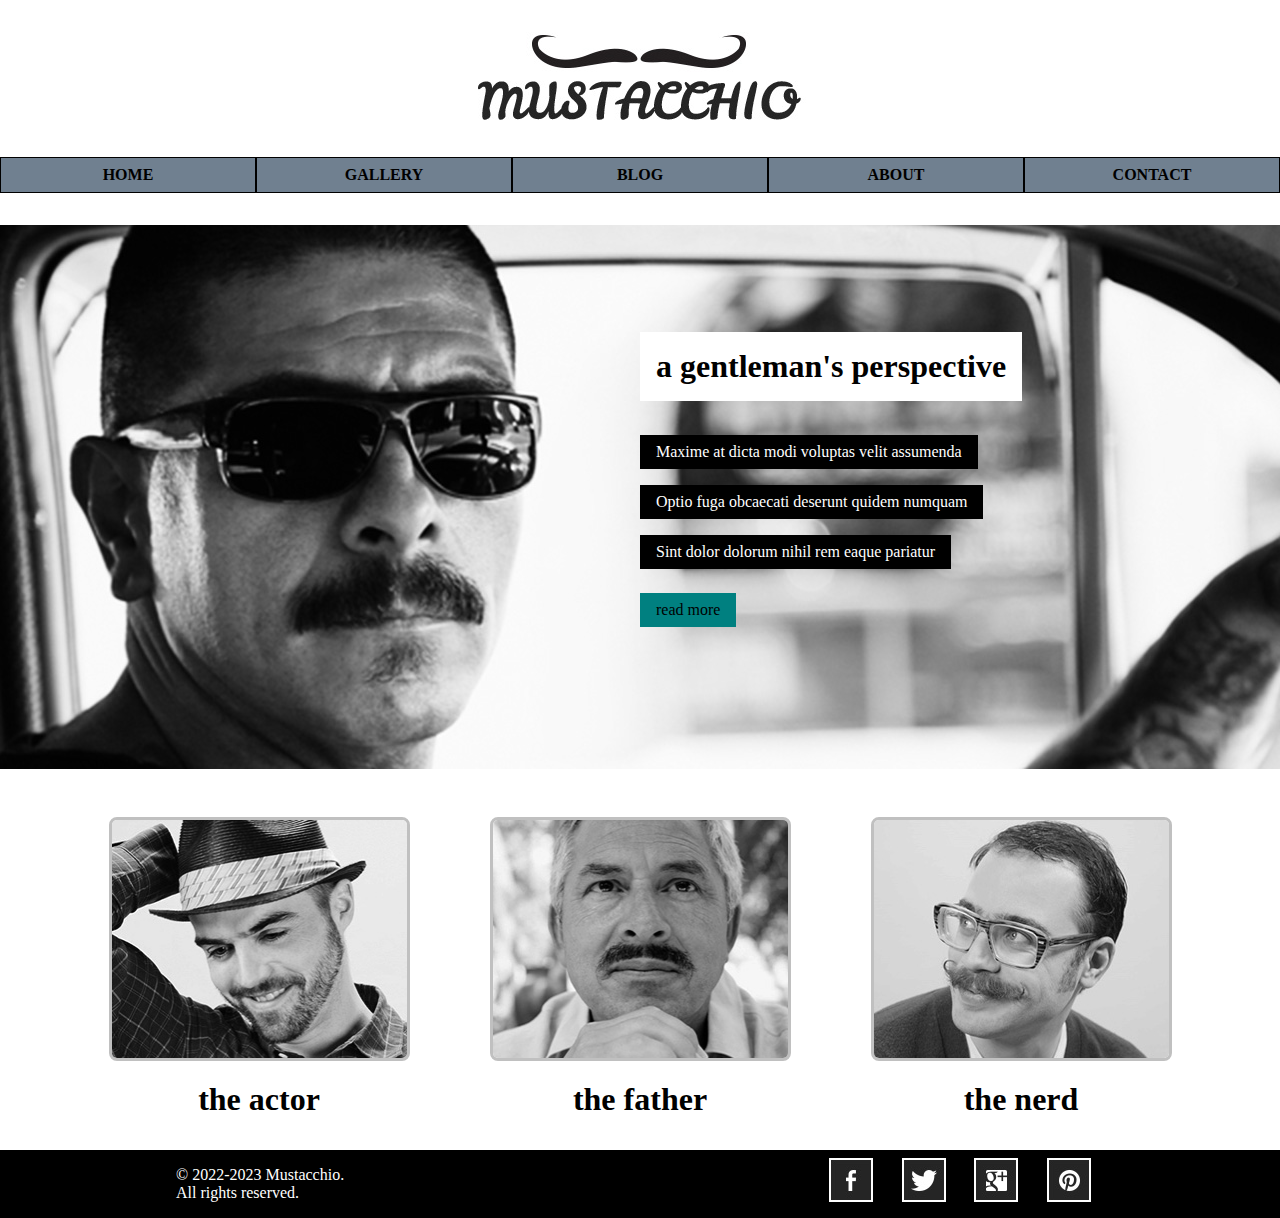
<file: index.html>
<!DOCTYPE html>

<html lang="en-US">

<head>

    <meta charset="UTF-8">
    <meta http-equiv="refresh" content="3600">
    <meta http-equiv="X-UA-Compatible" content="IE=edge">
    <meta name="author" content="Kevin Huang">
    <meta name="description" content="This is the home page for a men's mustache salon mockup.">
    <meta name="keywords" content="Barber, Beard, Cut, Fade, Hair, Haircut, Mustache, Salon, Stylist, Trim">
    <meta name="viewport" content="width=device-width, initial-scale=1.0">

    <title>MUSTACCHIO &nbsp;—&nbsp; Home</title>
    <link rel="icon" type="image/ico" href="assets/favicon.ico">
    <link rel="stylesheet" type="text/css" href="style.css">
    <base href="" target="_self">
    <noscript>Your browser does not support scripts.</noscript>

    <style>
    </style>

</head>

<body>

    <template>
    </template>

    <header>

        <a href="index.html">
            <img src="assets/logo.jpg" alt="Mustacchio logo" width="340" height="93">
        </a>

    </header>

    <nav>

        <button onclick="document.location='index.html'">home</button>
        <button onclick="document.location='gallery.html'">gallery</button>
        <button onclick="document.location='blog.html'">blog</button>
        <button onclick="document.location='about.html'">about</button>
        <button onclick="document.location='contact.html'">contact</button>

    </nav>

    <aside>
    </aside>

    <main class="index">

        <section>

            <div>

                <h2>a gentleman's perspective</h2>
                <p>Maxime at dicta modi voluptas velit assumenda</p>
                <p>Optio fuga obcaecati deserunt quidem numquam</p>
                <p>Sint dolor dolorum nihil rem eaque pariatur</p>
                <br>
                <a href="blog.html">read more</a>

            </div>

        </section>

        <section>

            <figure>
                <a href="gallery.html">
                    <img src="assets/example-actor.jpg" alt="Example of actor's cut" width="296" height="238">
                </a>
                <figcaption>the actor</figcaption>
            </figure>

            <figure>
                <a href="gallery.html">
                    <img src="assets/example-father.jpg" alt="Example of father's cut" width="296" height="238">
                </a>
                <figcaption>the father</figcaption>
            </figure>

            <figure>
                <a href="gallery.html">
                    <img src="assets/example-nerd.jpg" alt="Example of nerd's cut" width="296" height="238">
                </a>
                <figcaption>the nerd</figcaption>
            </figure>

        </section>

    </main>

    <footer>

        <section>

            <p>&copy; 2022-2023 Mustacchio.</p>
            <p>All rights reserved.</p>

        </section>

        <div>

            <a href="https://www.facebook.com" target="_blank"></a>
            <a href="https://www.twitter.com" target="_blank"></a>
            <a href="https://www.google.com" target="_blank"></a>
            <a href="https://www.pinterest.com" target="_blank"></a>

        </div>

    </footer>

</body>

</html>
</file>
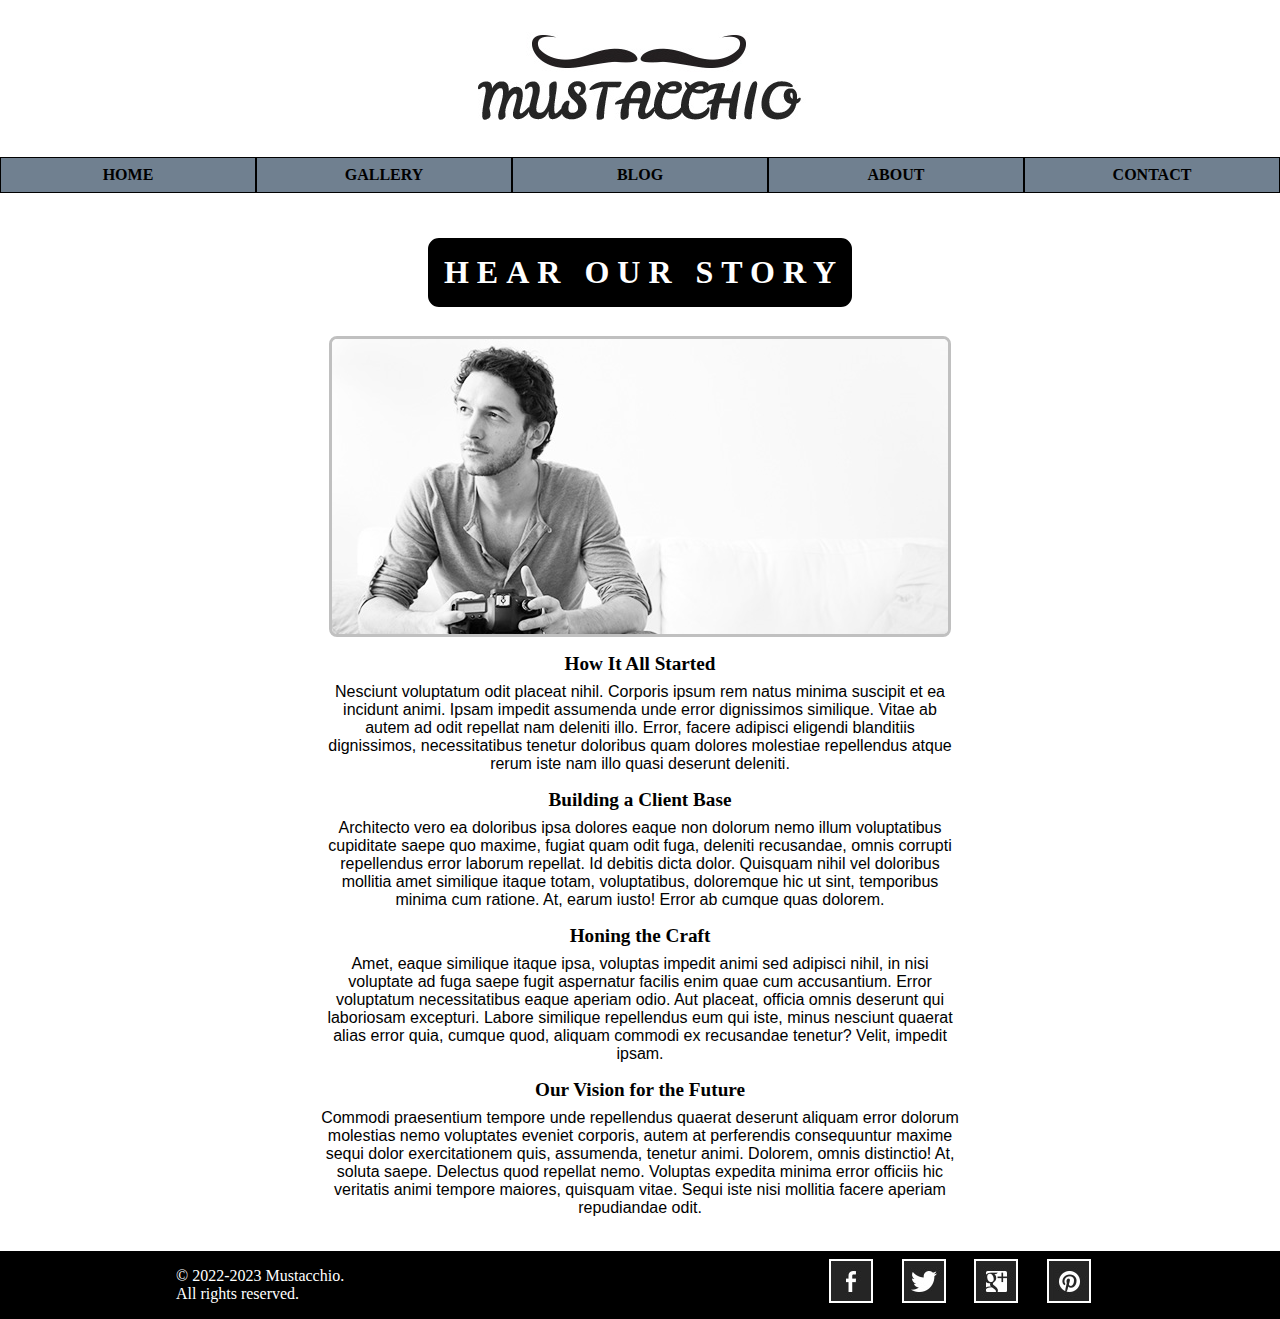
<file: about.html>
<!DOCTYPE html>

<html lang="en-US">

<head>

    <meta charset="UTF-8">
    <meta http-equiv="refresh" content="3600">
    <meta http-equiv="X-UA-Compatible" content="IE=edge">
    <meta name="author" content="Kevin Huang">
    <meta name="description" content="This is the about page for a men's mustache salon mockup.">
    <meta name="keywords" content="Barber, Beard, Cut, Fade, Hair, Haircut, Mustache, Salon, Stylist, Trim">
    <meta name="viewport" content="width=device-width, initial-scale=1.0">

    <title>MUSTACCHIO &nbsp;—&nbsp; About</title>
    <link rel="icon" type="image/ico" href="assets/favicon.ico">
    <link rel="stylesheet" type="text/css" href="style.css">
    <base href="" target="_self">
    <noscript>Your browser does not support scripts.</noscript>

    <style>
    </style>

</head>

<body>

    <template>
    </template>

    <header>

        <a href="index.html">
            <img src="assets/logo.jpg" alt="Mustacchio logo" width="340" height="93">
        </a>

    </header>

    <nav>

        <button onclick="document.location='index.html'">home</button>
        <button onclick="document.location='gallery.html'">gallery</button>
        <button onclick="document.location='blog.html'">blog</button>
        <button onclick="document.location='about.html'">about</button>
        <button onclick="document.location='contact.html'">contact</button>

    </nav>

    <aside>
    </aside>

    <main class="about">

        <h3>Hear Our Story</h3>

        <img src="assets/founder.jpg" alt="Mustacchio founder" width="616" height="295">

        <article>

            <h4>How It All Started</h4>
            <p>Nesciunt voluptatum odit placeat nihil. Corporis ipsum rem natus minima suscipit et ea incidunt animi.
                Ipsam impedit assumenda unde error dignissimos similique. Vitae ab autem ad odit repellat nam deleniti
                illo. Error, facere adipisci eligendi blanditiis dignissimos, necessitatibus tenetur doloribus quam
                dolores molestiae repellendus atque rerum iste nam illo quasi deserunt deleniti.
            </p>

            <h4>Building a Client Base</h4>
            <p>Architecto vero ea doloribus ipsa dolores eaque non dolorum nemo illum voluptatibus cupiditate saepe quo
                maxime, fugiat quam odit fuga, deleniti recusandae, omnis corrupti repellendus error laborum repellat.
                Id debitis dicta dolor. Quisquam nihil vel doloribus mollitia amet similique itaque totam, voluptatibus,
                doloremque hic ut sint, temporibus minima cum ratione. At, earum iusto! Error ab cumque quas dolorem.
            </p>

            <h4>Honing the Craft</h4>
            <p>Amet, eaque similique itaque ipsa, voluptas impedit animi sed adipisci nihil, in nisi voluptate ad fuga
                saepe fugit aspernatur facilis enim quae cum accusantium. Error voluptatum necessitatibus eaque aperiam
                odio. Aut placeat, officia omnis deserunt qui laboriosam excepturi. Labore similique repellendus eum qui
                iste, minus nesciunt quaerat alias error quia, cumque quod, aliquam commodi ex recusandae tenetur?
                Velit, impedit ipsam.
            </p>

            <h4>Our Vision for the Future</h4>
            <p>Commodi praesentium tempore unde repellendus quaerat deserunt aliquam error dolorum molestias nemo
                voluptates eveniet corporis, autem at perferendis consequuntur maxime sequi dolor exercitationem quis,
                assumenda, tenetur animi. Dolorem, omnis distinctio! At, soluta saepe. Delectus quod repellat nemo.
                Voluptas expedita minima error officiis hic veritatis animi tempore maiores, quisquam vitae. Sequi iste
                nisi mollitia facere aperiam repudiandae odit.
            </p>

            <br>

        </article>

    </main>

    <footer>

        <section>

            <p>&copy; 2022-2023 Mustacchio.</p>
            <p>All rights reserved.</p>

        </section>

        <div>

            <a href="https://www.facebook.com" target="_blank"></a>
            <a href="https://www.twitter.com" target="_blank"></a>
            <a href="https://www.google.com" target="_blank"></a>
            <a href="https://www.pinterest.com" target="_blank"></a>

        </div>

    </footer>

</body>

</html>
</file>
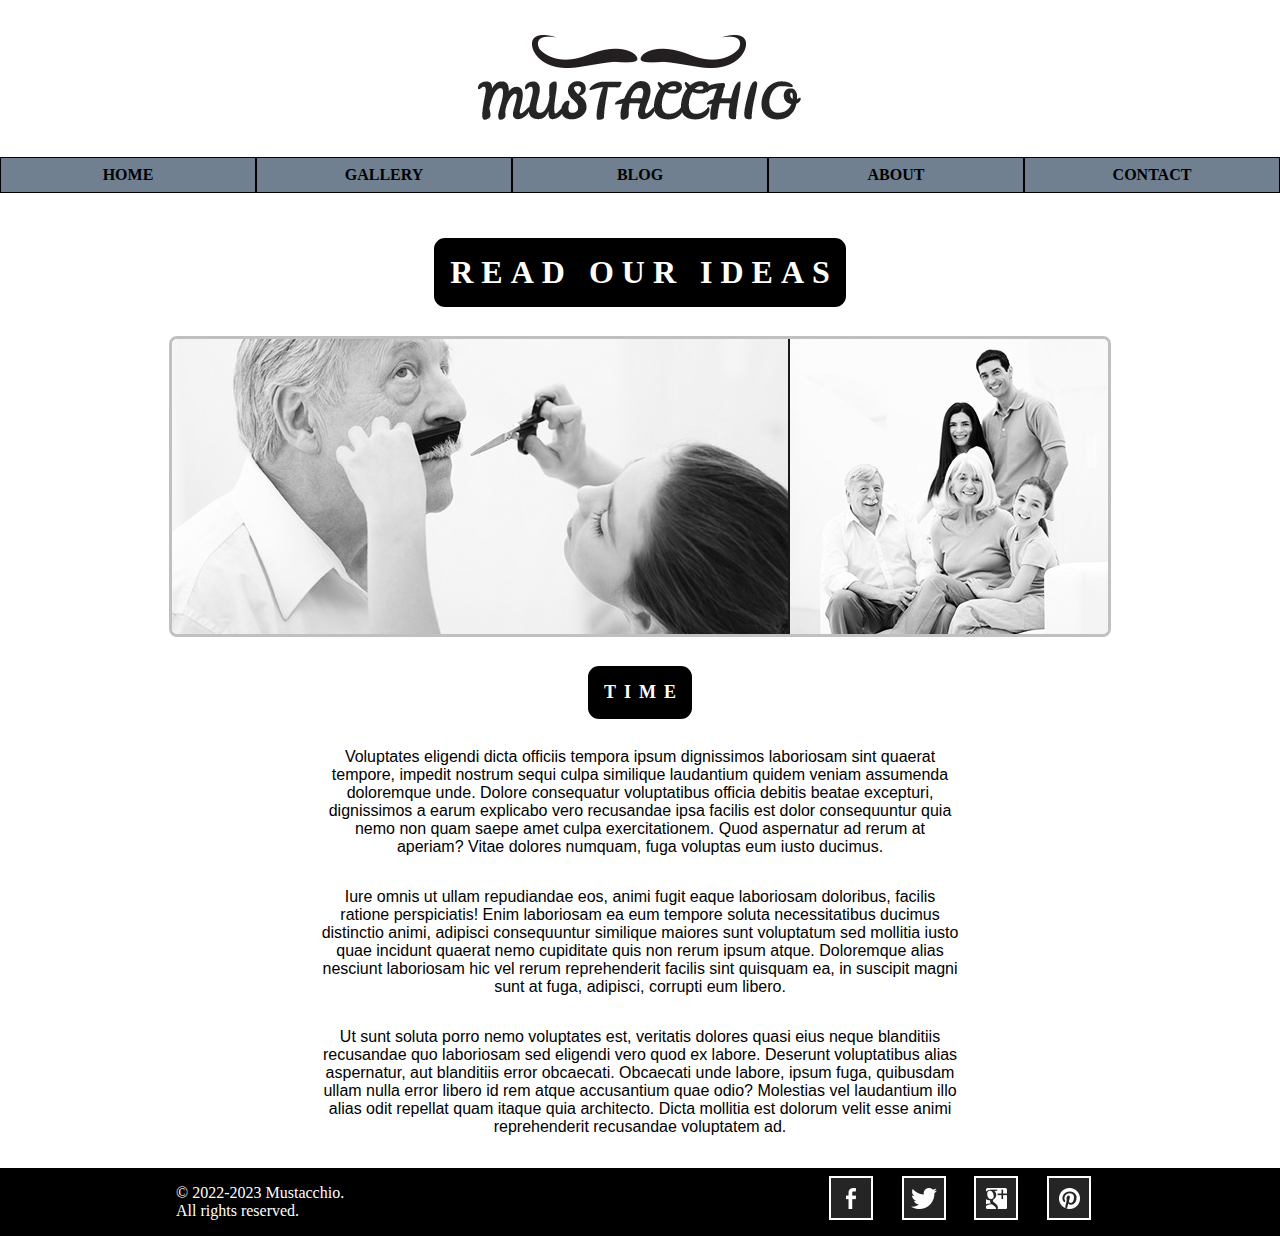
<file: blog-post.html>
<!DOCTYPE html>

<html lang="en-US">

<head>

    <meta charset="UTF-8">
    <meta http-equiv="refresh" content="3600">
    <meta http-equiv="X-UA-Compatible" content="IE=edge">
    <meta name="author" content="Kevin Huang">
    <meta name="description" content="This is the blog post page for a men's mustache salon mockup.">
    <meta name="keywords" content="Barber, Beard, Cut, Fade, Hair, Haircut, Mustache, Salon, Stylist, Trim">
    <meta name="viewport" content="width=device-width, initial-scale=1.0">

    <title>MUSTACCHIO &nbsp;—&nbsp; Blog Post</title>
    <link rel="icon" type="image/ico" href="assets/favicon.ico">
    <link rel="stylesheet" type="text/css" href="style.css">
    <base href="" target="_self">
    <noscript>Your browser does not support scripts.</noscript>

    <style>
    </style>

</head>

<body>

    <template>
    </template>

    <header>

        <a href="index.html">
            <img src="assets/logo.jpg" alt="Mustacchio logo" width="340" height="93">
        </a>

    </header>

    <nav>

        <button onclick="document.location='index.html'">home</button>
        <button onclick="document.location='gallery.html'">gallery</button>
        <button onclick="document.location='blog.html'">blog</button>
        <button onclick="document.location='about.html'">about</button>
        <button onclick="document.location='contact.html'">contact</button>

    </nav>

    <aside>
    </aside>

    <main class="blogPost">

        <h3>Read Our Ideas</h3>

        <img src="assets/post-blog.jpg" alt="Mustache styling in action & family portrait" width="936" height="295">

        <h5>Time</h5>

        <article>

            <p>Voluptates eligendi dicta officiis tempora ipsum dignissimos laboriosam sint quaerat tempore, impedit
                nostrum sequi culpa similique laudantium quidem veniam assumenda doloremque unde. Dolore consequatur
                voluptatibus officia debitis beatae excepturi, dignissimos a earum explicabo vero recusandae ipsa
                facilis est dolor consequuntur quia nemo non quam saepe amet culpa exercitationem. Quod aspernatur ad
                rerum at aperiam? Vitae dolores numquam, fuga voluptas eum iusto ducimus.
            </p>

            <p>Iure omnis ut ullam repudiandae eos, animi fugit eaque laboriosam doloribus, facilis ratione
                perspiciatis! Enim laboriosam ea eum tempore soluta necessitatibus ducimus distinctio animi, adipisci
                consequuntur similique maiores sunt voluptatum sed mollitia iusto quae incidunt quaerat nemo cupiditate
                quis non rerum ipsum atque. Doloremque alias nesciunt laboriosam hic vel rerum reprehenderit facilis
                sint quisquam ea, in suscipit magni sunt at fuga, adipisci, corrupti eum libero.
            </p>

            <p>
                Ut sunt soluta porro nemo voluptates est, veritatis dolores quasi eius neque blanditiis recusandae quo
                laboriosam sed eligendi vero quod ex labore. Deserunt voluptatibus alias aspernatur, aut blanditiis
                error obcaecati. Obcaecati unde labore, ipsum fuga, quibusdam ullam nulla error libero id rem atque
                accusantium quae odio? Molestias vel laudantium illo alias odit repellat quam itaque quia architecto.
                Dicta mollitia est dolorum velit esse animi reprehenderit recusandae voluptatem ad.
            </p>

        </article>

    </main>

    <footer>

        <section>

            <p>&copy; 2022-2023 Mustacchio.</p>
            <p>All rights reserved.</p>

        </section>

        <div>

            <a href="https://www.facebook.com" target="_blank"></a>
            <a href="https://www.twitter.com" target="_blank"></a>
            <a href="https://www.google.com" target="_blank"></a>
            <a href="https://www.pinterest.com" target="_blank"></a>

        </div>

    </footer>

</body>

</html>
</file>
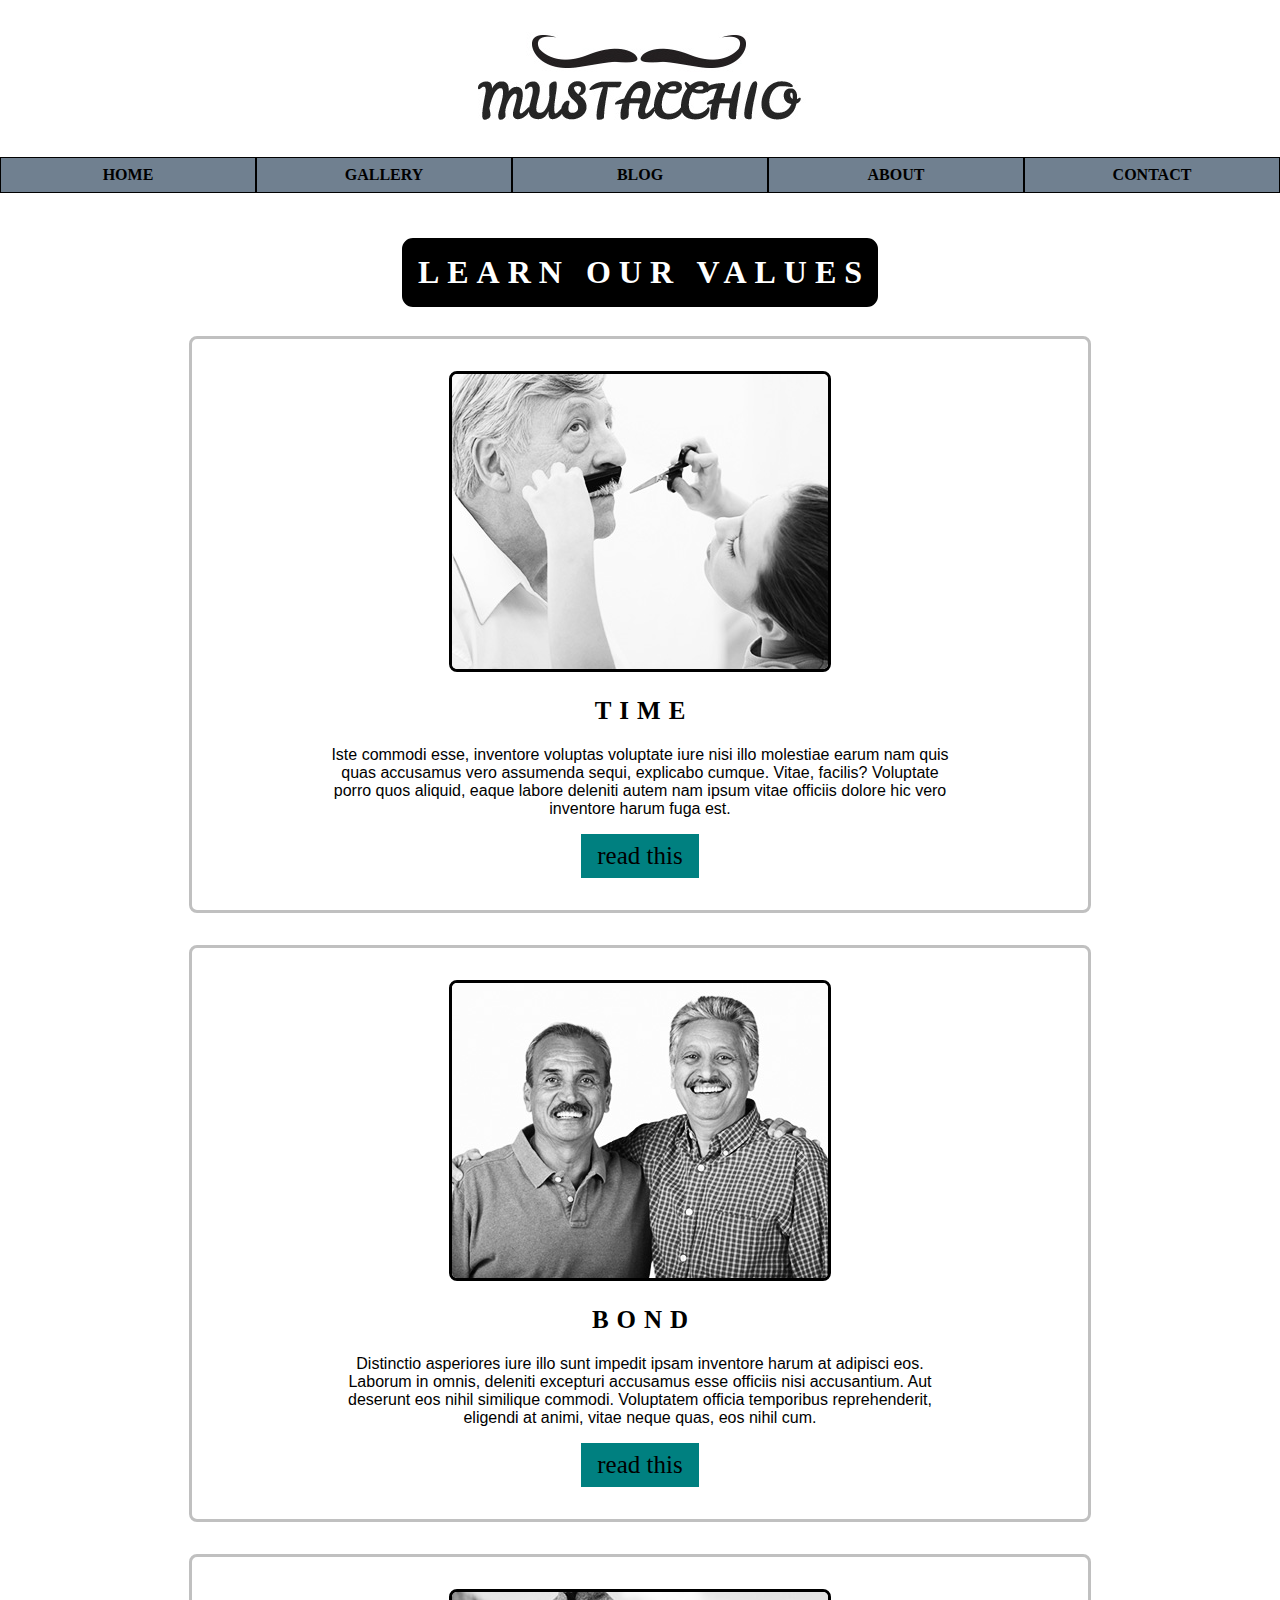
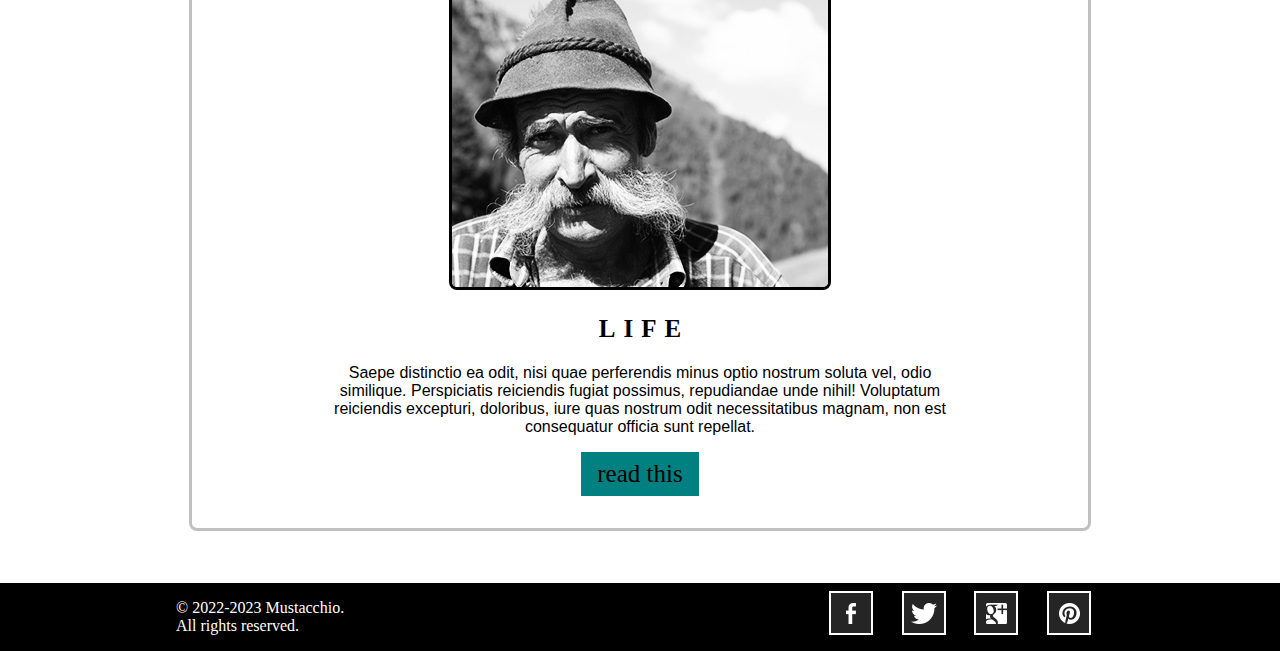
<file: blog.html>
<!DOCTYPE html>

<html lang="en-US">

<head>

    <meta charset="UTF-8">
    <meta http-equiv="refresh" content="3600">
    <meta http-equiv="X-UA-Compatible" content="IE=edge">
    <meta name="author" content="Kevin Huang">
    <meta name="description" content="This is the blog page for a men's mustache salon mockup.">
    <meta name="keywords" content="Barber, Beard, Cut, Fade, Hair, Haircut, Mustache, Salon, Stylist, Trim">
    <meta name="viewport" content="width=device-width, initial-scale=1.0">

    <title>MUSTACCHIO &nbsp;—&nbsp; Blog</title>
    <link rel="icon" type="image/ico" href="assets/favicon.ico">
    <link rel="stylesheet" type="text/css" href="style.css">
    <base href="" target="_self">
    <noscript>Your browser does not support scripts.</noscript>

    <style>
    </style>

</head>

<body>

    <template>
    </template>

    <header>

        <a href="index.html">
            <img src="assets/logo.jpg" alt="Mustacchio logo" width="340" height="93">
        </a>

    </header>

    <nav>

        <button onclick="document.location='index.html'">home</button>
        <button onclick="document.location='gallery.html'">gallery</button>
        <button onclick="document.location='blog.html'">blog</button>
        <button onclick="document.location='about.html'">about</button>
        <button onclick="document.location='contact.html'">contact</button>

    </nav>

    <aside>
    </aside>

    <main class="blog">

        <h3>Learn Our Values</h3>

        <article>

            <a href="blog-post.html">
                <img src="assets/blog-time.jpg" alt="Mustache styling in action" width="376" height="295">
            </a>

            <h6>Time</h6>

            <p> Iste commodi esse, inventore voluptas voluptate iure nisi illo molestiae earum nam quis quas accusamus
                vero assumenda sequi, explicabo cumque. Vitae, facilis? Voluptate porro quos aliquid, eaque labore
                deleniti autem nam ipsum vitae officiis dolore hic vero inventore harum fuga est.
            </p>

            <a href="blog-post.html">read this</a>

        </article>

        <article>

            <a href="blog-post.html">
                <img src="assets/blog-brothers.jpg" alt="Mustache brothers" width="376" height="295">
            </a>

            <h6>Bond</h6>

            <p> Distinctio asperiores iure illo sunt impedit ipsam inventore harum at adipisci eos. Laborum in omnis,
                deleniti excepturi accusamus esse officiis nisi accusantium. Aut deserunt eos nihil similique commodi.
                Voluptatem officia temporibus reprehenderit, eligendi at animi, vitae neque quas, eos nihil cum.
            </p>

            <a href="blog-post.html">read this</a>

        </article>

        <article>

            <a href="blog-post.html">
                <img src="assets/blog-life.jpg" alt="Mustache of a country man" width="376" height="295">
            </a>

            <h6>Life</h6>

            <p> Saepe distinctio ea odit, nisi quae perferendis minus optio nostrum soluta vel, odio similique.
                Perspiciatis reiciendis fugiat possimus, repudiandae unde nihil! Voluptatum reiciendis excepturi,
                doloribus, iure quas nostrum odit necessitatibus magnam, non est consequatur officia sunt repellat.
            </p>

            <a href="blog-post.html">read this</a>

        </article>

        <br><br>

    </main>

    <footer>

        <section>

            <p>&copy; 2022-2023 Mustacchio.</p>
            <p>All rights reserved.</p>

        </section>

        <div>

            <a href="https://www.facebook.com" target="_blank"></a>
            <a href="https://www.twitter.com" target="_blank"></a>
            <a href="https://www.google.com" target="_blank"></a>
            <a href="https://www.pinterest.com" target="_blank"></a>

        </div>

    </footer>

</body>

</html>
</file>
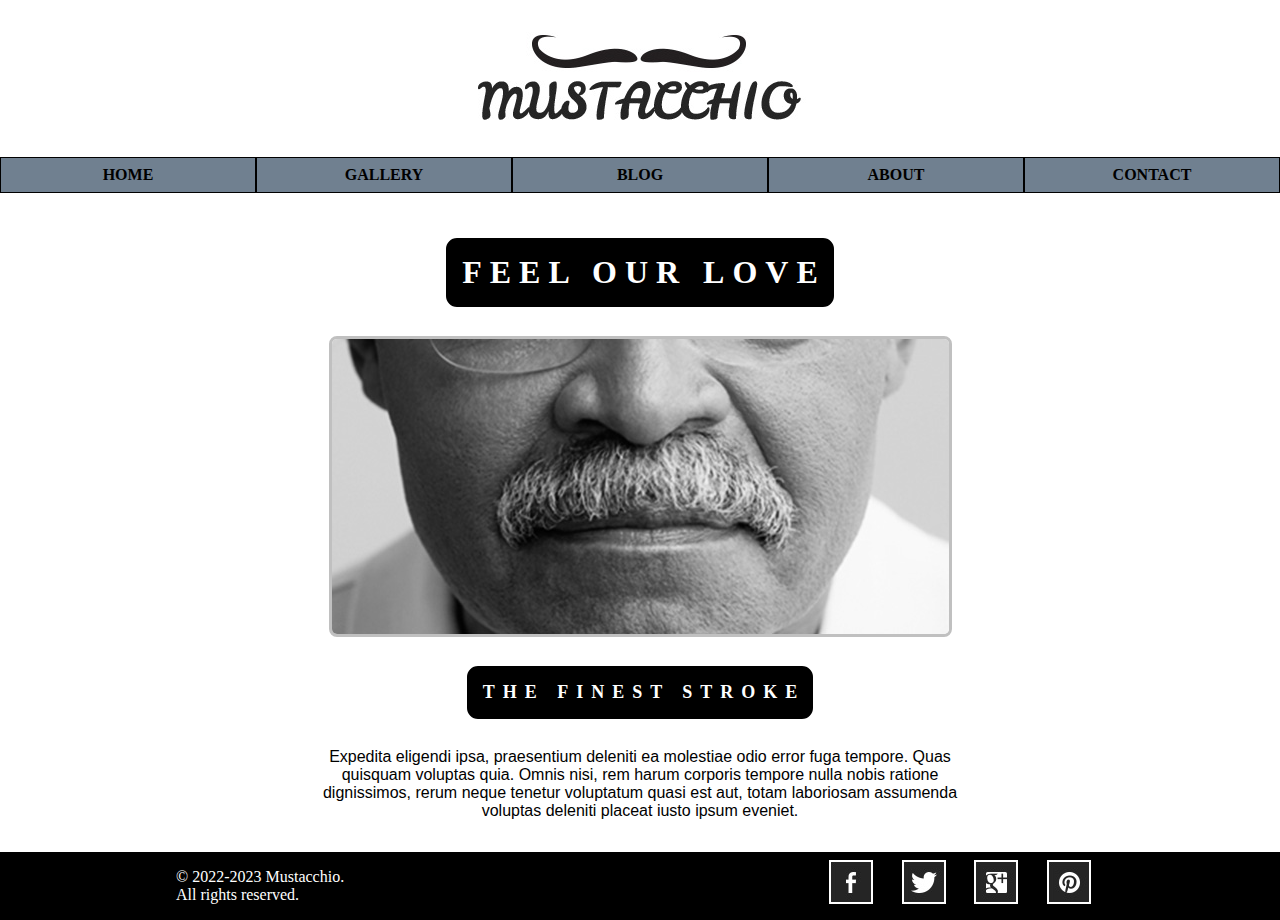
<file: gallery-post.html>
<!DOCTYPE html>

<html lang="en-US">

<head>

    <meta charset="UTF-8">
    <meta http-equiv="refresh" content="3600">
    <meta http-equiv="X-UA-Compatible" content="IE=edge">
    <meta name="author" content="Kevin Huang">
    <meta name="description" content="This is the gallery post page for a men's mustache salon mockup.">
    <meta name="keywords" content="Barber, Beard, Cut, Fade, Hair, Haircut, Mustache, Salon, Stylist, Trim">
    <meta name="viewport" content="width=device-width, initial-scale=1.0">

    <title>MUSTACCHIO &nbsp;—&nbsp; Gallery Post</title>
    <link rel="icon" type="image/ico" href="assets/favicon.ico">
    <link rel="stylesheet" type="text/css" href="style.css">
    <base href="" target="_self">
    <noscript>Your browser does not support scripts.</noscript>

    <style>
    </style>

</head>

<body>

    <template>
    </template>

    <header>

        <a href="index.html">
            <img src="assets/logo.jpg" alt="Mustacchio logo" width="340" height="93">
        </a>

    </header>

    <nav>

        <button onclick="document.location='index.html'">home</button>
        <button onclick="document.location='gallery.html'">gallery</button>
        <button onclick="document.location='blog.html'">blog</button>
        <button onclick="document.location='about.html'">about</button>
        <button onclick="document.location='contact.html'">contact</button>

    </nav>

    <aside>
    </aside>

    <main class="galleryPost">

        <h3>Feel Our Love</h3>

        <img src="assets/post-gallery.jpg" alt="Close-up of mustache styling" width="617" height="295">

        <h5>The Finest Stroke</h5>

        <article>

            <p>Expedita eligendi ipsa, praesentium deleniti ea molestiae odio error fuga tempore. Quas quisquam
                voluptas quia. Omnis nisi, rem harum corporis tempore nulla nobis ratione dignissimos, rerum neque
                tenetur voluptatum quasi est aut, totam laboriosam assumenda voluptas deleniti placeat iusto ipsum
                eveniet.
            </p>

        </article>

    </main>

    <footer>

        <section>

            <p>&copy; 2022-2023 Mustacchio.</p>
            <p>All rights reserved.</p>

        </section>

        <div>

            <a href="https://www.facebook.com" target="_blank"></a>
            <a href="https://www.twitter.com" target="_blank"></a>
            <a href="https://www.google.com" target="_blank"></a>
            <a href="https://www.pinterest.com" target="_blank"></a>

        </div>

    </footer>

</body>

</html>
</file>
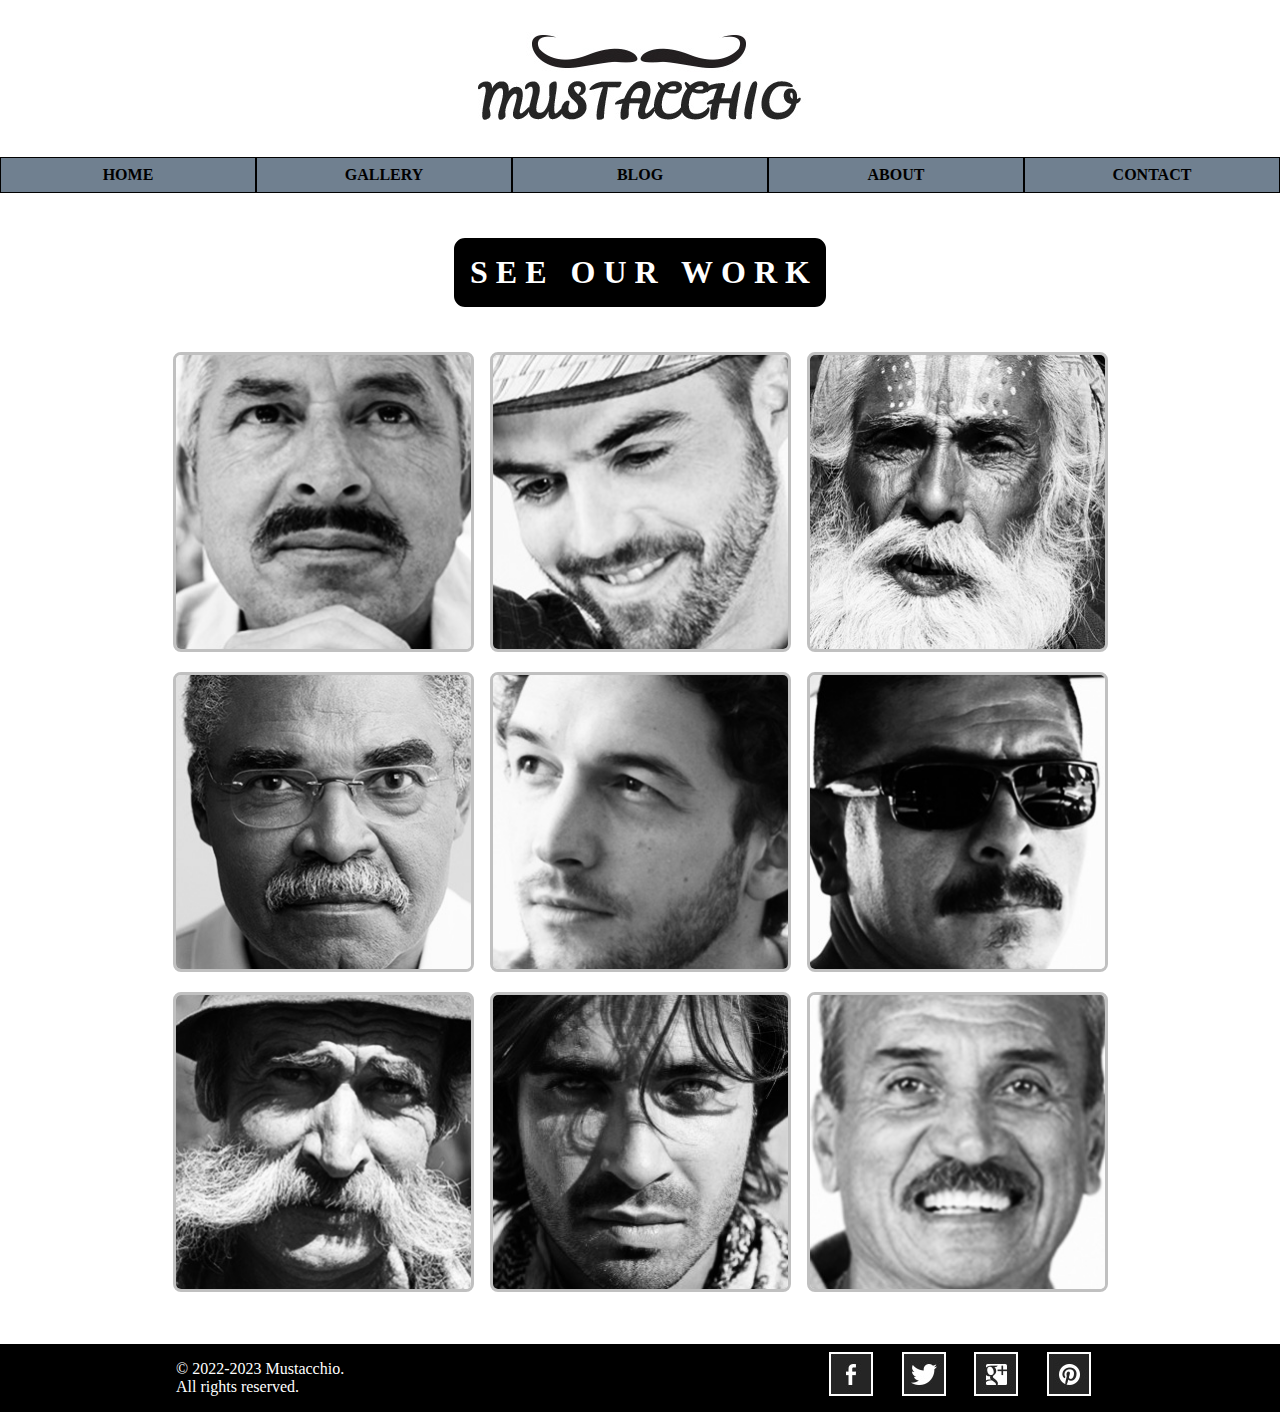
<file: gallery.html>
<!DOCTYPE html>

<html lang="en-US">

<head>

    <meta charset="UTF-8">
    <meta http-equiv="refresh" content="3600">
    <meta http-equiv="X-UA-Compatible" content="IE=edge">
    <meta name="author" content="Kevin Huang">
    <meta name="description" content="This is the gallery page for a men's mustache salon mockup.">
    <meta name="keywords" content="Barber, Beard, Cut, Fade, Hair, Haircut, Mustache, Salon, Stylist, Trim">
    <meta name="viewport" content="width=device-width, initial-scale=1.0">

    <title>MUSTACCHIO &nbsp;—&nbsp; Gallery</title>
    <link rel="icon" type="image/ico" href="assets/favicon.ico">
    <link rel="stylesheet" type="text/css" href="style.css">
    <base href="" target="_self">
    <noscript>Your browser does not support scripts.</noscript>

    <style>
    </style>

</head>

<body>

    <template>
    </template>

    <header>

        <a href="index.html">
            <img src="assets/logo.jpg" alt="Mustacchio logo" width="340" height="93">
        </a>

    </header>

    <nav>

        <button onclick="document.location='index.html'">home</button>
        <button onclick="document.location='gallery.html'">gallery</button>
        <button onclick="document.location='blog.html'">blog</button>
        <button onclick="document.location='about.html'">about</button>
        <button onclick="document.location='contact.html'">contact</button>

    </nav>

    <aside>
    </aside>

    <main class="gallery">

        <h3>See Our Work</h3>

        <div>

            <a href="gallery-post.html">
                <img src="assets/mustache-a.jpg" alt="Exhibit A" width="295" height="295">
            </a>

            <a href="gallery-post.html">
                <img src="assets/mustache-b.jpg" alt="Exhibit B" width="295" height="295">
            </a>

            <a href="gallery-post.html">
                <img src="assets/mustache-c.jpg" alt="Exhibit C" width="295" height="295">
            </a>

            <a href="gallery-post.html">
                <img src="assets/mustache-d.jpg" alt="Exhibit D" width="295" height="295">
            </a>

            <a href="gallery-post.html">
                <img src="assets/mustache-e.jpg" alt="Exhibit E" width="295" height="295">
            </a>

            <a href="gallery-post.html">
                <img src="assets/mustache-f.jpg" alt="Exhibit F" width="295" height="295">
            </a>

            <a href="gallery-post.html">
                <img src="assets/mustache-g.jpg" alt="Exhibit G" width="295" height="295">
            </a>

            <a href="gallery-post.html">
                <img src="assets/mustache-h.jpg" alt="Exhibit H" width="295" height="295">
            </a>

            <a href="gallery-post.html">
                <img src="assets/mustache-i.jpg" alt="Exhibit I" width="295" height="295">
            </a>

        </div>

    </main>

    <footer>

        <section>

            <p>&copy; 2022-2023 Mustacchio.</p>
            <p>All rights reserved.</p>

        </section>

        <div>

            <a href="https://www.facebook.com" target="_blank"></a>
            <a href="https://www.twitter.com" target="_blank"></a>
            <a href="https://www.google.com" target="_blank"></a>
            <a href="https://www.pinterest.com" target="_blank"></a>

        </div>

    </footer>

</body>

</html>
</file>
<file: style.css>
* {
    font-family: Copperplate, fantasy;
}

body {
    margin: 0;
}

footer {
    background-color: black;
    color: white;
    display: grid;
    grid-template-areas: "a b";
    grid-template-columns: 2fr 1fr;
    justify-content: center;
    padding: 0 10rem;
}

footer div {
    display: flex;
    grid-area: b;
    justify-content: space-evenly;
    min-width: 15rem;
    padding: 0.5rem 0;
}

footer div a {
    height: 44px;
    width: 44px;
}

footer div a:nth-child(1) {
    background: url("assets/icon-facebook.jpg");
}

footer div a:nth-child(2) {
    background: url("assets/icon-twitter.jpg");
}

footer div a:nth-child(3) {
    background: url("assets/icon-google.jpg");
}

footer div a:nth-child(4) {
    background: url("assets/icon-pinterest.jpg");
}

footer div a:nth-child(1):hover {
    background: url("assets/icon-facebook-hover.jpg");
}

footer div a:nth-child(2):hover {
    background: url("assets/icon-twitter-hover.jpg");
}

footer div a:nth-child(3):hover {
    background: url("assets/icon-google-hover.jpg");
}

footer div a:nth-child(4):hover {
    background: url("assets/icon-pinterest-hover.jpg");
}

footer p {
    margin: 0;
}

footer section {
    grid-area: a;
    margin: 1rem;
}

form {
    margin-bottom: 2rem;
    margin-top: 1rem;
    text-align: center;
}

h2 {
    font-family: Georgia, serif;
    font-size: xx-large;
}

h3,
h5,
h6 {
    background-color: black;
    border: 5px solid white;
    border-radius: 1rem;
    color: white;
    direction: rtl;
    font-family: Georgia, serif;
    font-size: xx-large;
    letter-spacing: 0.5rem;
    margin: 0.5rem auto;
    padding: 1rem;
    text-align: center;
    text-indent: -0.5rem;
    text-transform: uppercase;
}

h4 {
    font-family: Georgia, serif;
    font-size: larger;
    margin: 0;
}

h5 {
    font-size: large;
}

h6 {
    background-color: white;
    color: black;
    font-size: 25px;
    margin: 0;
    margin-top: 1rem;
    padding: 0;
}

header a img {
    display: block;
    height: auto;
    margin: 2rem auto;
    max-width: 340px;
    width: 100%;
}

input {
    border: 0.13rem solid black;
    border-radius: 0.3rem;
    font-size: 25px;
    height: 50px;
    margin: 1rem;
    text-align: center;
    width: 50%;
}

main.about {
    align-items: center;
    display: flex;
    flex-direction: column;
    justify-content: center;
}

main.about article {
    max-width: 50%;
    text-align: center;
}

main.about article p {
    font-family: Arial, sans-serif;
    margin-bottom: 1rem;
    margin-top: 0.5rem;
}

main.about img {
    border: 3px solid silver;
    border-radius: 0.5rem;
    height: auto;
    margin: 1rem;
    max-width: 616px;
    width: 100%;
}

main.blog {
    align-items: center;
    display: flex;
    flex-direction: column;
    justify-content: center;
}

main.blog article {
    align-items: center;
    border: 3px solid silver;
    border-radius: 0.5rem;
    display: flex;
    flex-direction: column;
    margin: 1rem 0;
    width: 70%;
}

main.blog article a:nth-child(4) {
    background-color: teal;
    color: black;
    font-size: 25px;
    margin-bottom: 2rem;
    padding: 0.5rem 1rem;
    text-decoration: none;
}

main.blog article a:nth-child(4):hover {
    color: azure;
}

main.blog article a:nth-child(4):active {
    color: red;
}

main.blog article img {
    border: 3px solid black;
    border-radius: 0.5rem;
    height: auto;
    margin-top: 2rem;
    max-width: 376px;
    width: 100%;
}

main.blog article p {
    font-family: Arial, sans-serif;
    margin-bottom: 1rem;
    text-align: center;
    width: 70%;
}

main.blogPost {
    align-items: center;
    display: flex;
    flex-direction: column;
    justify-content: center;
}

main.blogPost article {
    max-width: 50%;
}

main.blogPost img {
    border: 3px solid silver;
    border-radius: 0.5rem;
    height: auto;
    margin: 1rem;
    max-width: 936px;
    width: 100%;
}

main.blogPost p {
    font-family: Arial, sans-serif;
    margin-bottom: 2rem;
    margin-top: 1rem;
    text-align: center;
}

main.contact {
    align-items: center;
    display: flex;
    flex-direction: column;
    justify-content: center;
}

main.gallery {
    align-items: center;
    display: flex;
    flex-direction: column;
    justify-content: center;
}

main.gallery div {
    column-gap: 1rem;
    display: grid;
    grid-template-areas: "a b c" "d e f" "g h i";
    grid-template-columns: 1fr 1fr 1fr;
    justify-items: center;
    margin: 3rem 0;
    margin-top: 2rem;
    padding: 0 7rem;
    row-gap: 1rem;
}

main.gallery div a:nth-child(1) a {
    grid-area: a;
}

main.gallery div a:nth-child(2) a {
    grid-area: b;
}

main.gallery div a:nth-child(3) a {
    grid-area: c;
}

main.gallery div a:nth-child(4) a {
    grid-area: d;
}

main.gallery div a:nth-child(5) a {
    grid-area: e;
}

main.gallery div a:nth-child(6) a {
    grid-area: f;
}

main.gallery div a:nth-child(7) a {
    grid-area: g;
}

main.gallery div a:nth-child(8) a {
    grid-area: h;
}

main.gallery div a:nth-child(9) a {
    grid-area: i;
}

main.gallery div img {
    border: 3px solid silver;
    border-radius: 0.5rem;
    height: auto;
    max-width: 295px;
    min-width: 100px;
    width: 100%;
}

main.galleryPost {
    align-items: center;
    display: flex;
    flex-direction: column;
    justify-content: center;
}

main.galleryPost article {
    max-width: 50%;
}

main.galleryPost img {
    border: 3px solid silver;
    border-radius: 0.5rem;
    height: auto;
    margin: 1rem;
    max-width: 617px;
    width: 100%;
}

main.galleryPost p {
    font-family: Arial, sans-serif;
    margin-bottom: 2rem;
    margin-top: 1rem;
    text-align: center;
}

main.index section:nth-child(1) {
    background-image: url(assets/example-player.jpg);
    display: grid;
    grid-template-areas: "a b";
    grid-template-columns: 1fr 1fr;
    height: 34rem;
    margin: 2rem auto;
}

main.index section:nth-child(1) div {
    grid-area: b;
    margin-top: 5rem;
}

main.index section:nth-child(1) div a {
    background-color: teal;
    color: black;
    display: inline-block;
    margin: 0.5rem;
    margin-left: 0;
    margin-top: 1rem;
    padding: 0.5rem 1rem;
    text-decoration: none;
}

main.index section:nth-child(1) div a:hover {
    color: azure;
}

main.index section:nth-child(1) div a:active {
    color: red;
}

main.index section:nth-child(1) div h2 {
    background-color: white;
    color: black;
    display: inline-block;
    padding: 1rem;
}

main.index section:nth-child(1) div p {
    background-color: black;
    color: white;
    display: inline-block;
    margin: 0.5rem;
    margin-left: 0;
    padding: 0.5rem 1rem;
}

main.index section:nth-child(2) {
    align-items: center;
    display: flex;
    flex-direction: row;
    flex-wrap: wrap;
    justify-content: center;
}

main.index section:nth-child(2) figcaption {
    font-size: 2rem;
    font-weight: bold;
    margin: 1rem 0;
    text-align: center;
}

main.index section:nth-child(2) img {
    border: 3px solid silver;
    border-radius: 0.5rem;
    height: auto;
    max-width: 295px;
    width: 100%;
}

nav {
    display: grid;
    grid-template-areas: "a b c d e";
    grid-template-columns: 1fr 1fr 1fr 1fr 1fr;
    margin: 2rem auto;
}

nav button {
    background-color: slategray;
    border: 0.1rem solid black;
    font-size: 1rem;
    font-weight: bold;
    padding: 0.5rem 1rem;
    text-align: center;
    text-transform: uppercase;
}

nav button:hover {
    color: azure;
}

nav button:active {
    color: red;
}

nav button:nth-child(1) {
    grid-area: a;
}

nav button:nth-child(2) {
    grid-area: b;
}

nav button:nth-child(3) {
    grid-area: c;
}

nav button:nth-child(4) {
    grid-area: d;
}

nav button:nth-child(5) {
    grid-area: e;
}

textarea {
    border: 0.13rem solid black;
    border-radius: 0.3rem;
    font-size: 25px;
    height: 10rem;
    margin: 1rem;
    resize: none;
    width: 50%;
}

.formButton {
    background-color: teal;
    color: black;
}

.formButton:hover {
    color: azure;
}

.formButton:active {
    color: red;
}

.resetButton {
    margin-top: 0;
}

@media screen and (max-width:1000px) {

    main.blogPost img {
        border: none;
    }

}

@media screen and (max-width:800px) {

    input,
    textarea {
        width: 60%;
    }

    main.gallery div {
        padding: 0 5rem;
    }

}

@media screen and (max-width:650px) {

    main.about img,
    main.blog article img,
    main.galleryPost img {
        border: none;
    }

}

@media screen and (max-width:600px) {

    input,
    textarea {
        width: 70%;
    }

    main.gallery div {
        align-items: center;
        display: flex;
        flex-direction: column;
        justify-content: center;
        padding: 1rem;
    }

}

@media screen and (max-width:500px) {

    footer {
        align-items: center;
        display: flex;
        flex-direction: column;
        justify-content: center;
        padding: 0;
    }

    footer p {
        text-align: center;
    }

    main.about article,
    main.blogPost article,
    main.galleryPost article {
        max-width: 70%;
    }

    nav {
        grid-template-areas: "a a" "b c" "d e";
        grid-template-columns: 1fr 1fr;
    }

}
</file>
